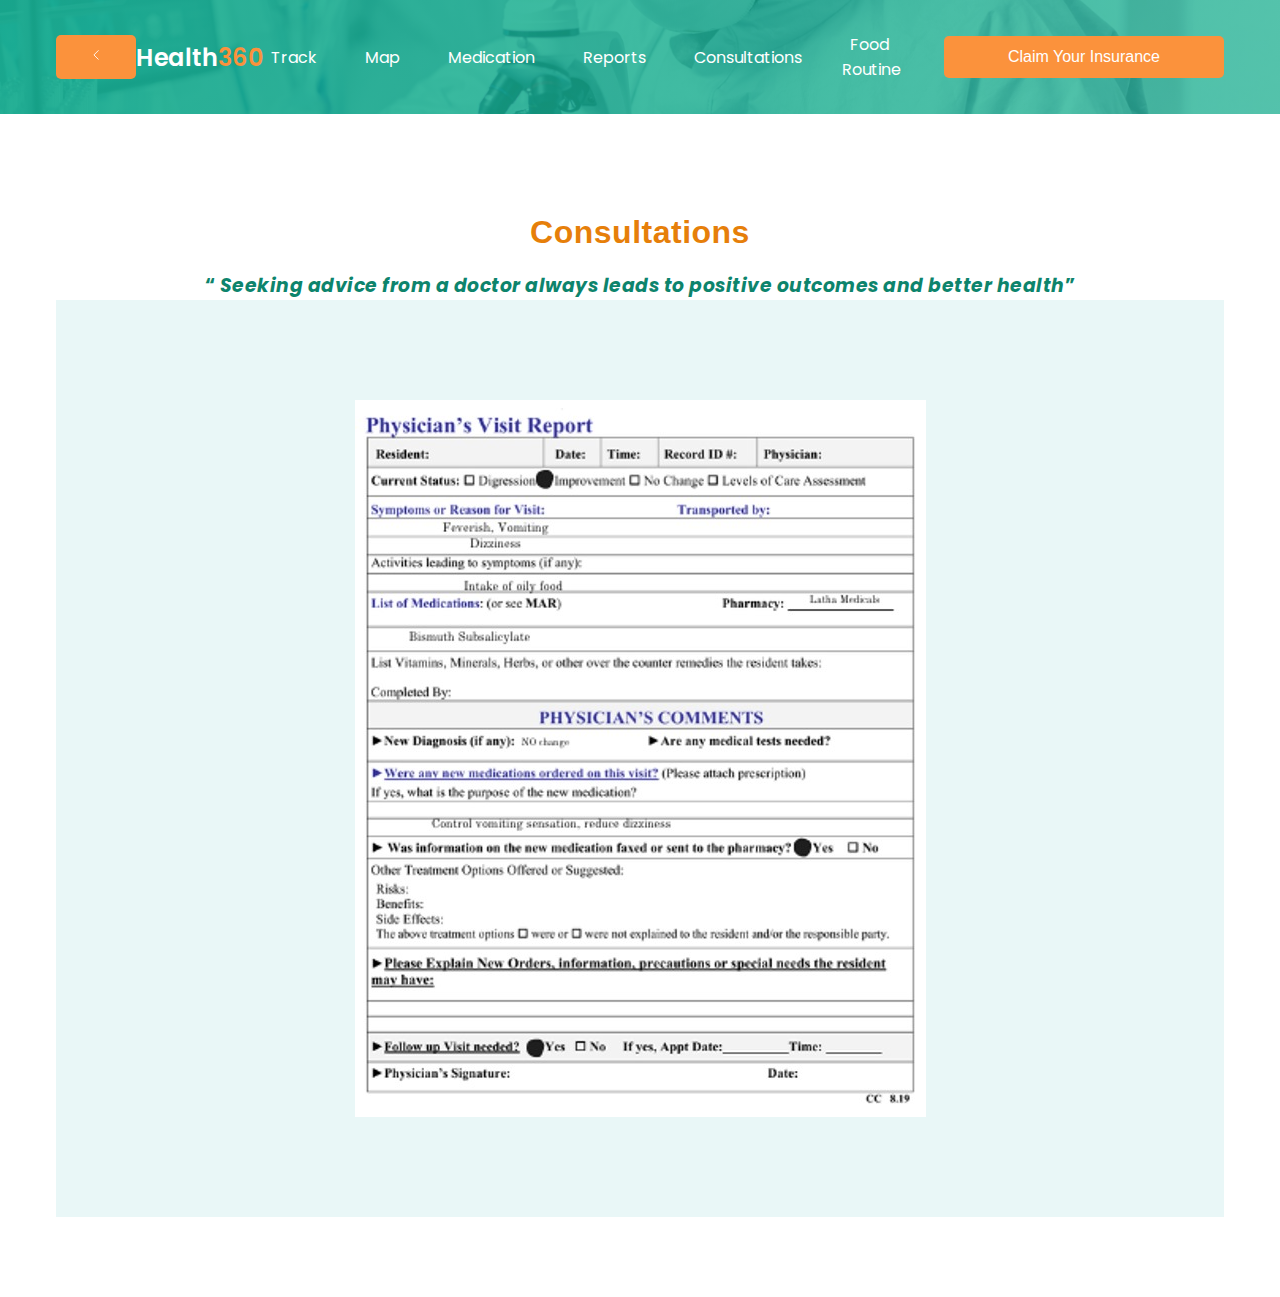
<file: Consultations.html>
<!DOCTYPE html>
<html lang="en">
<head>
    <meta charset="UTF-8">
    <meta name="viewport" content="width=device-width, initial-scale=1.0">
    <link rel="stylesheet" href="styles.css" />
    <link rel="icon" href="assets/logo.png" type="image/x-icon">
    <title>HEALTH 360</title>
</head>
<body>
    <header>
        <nav class="section__container nav__container">
            <button class="btn" >
                <a href="index.html">
                <span class="back-button"></span> 
                </a>
            </button>
            <div class="nav__logo">Health<span>360</span></div>
            <ul class="nav__links">
                <li class="link"><a href="track.html">Track</a></li>
                <li class="link"><a href="map.html">Map</a></li>
                <li class="link"><a href="Medications.html">Medication</a></li>
                <li class="link"><a href="Reports.html">Reports</a></li>
                <li class="link"><a href="Consultations.html">Consultations</a></li>
                <li class="link"><a href="Food routine.html">Food Routine</a></li>
            </ul>
            <button class="btn"><a href="Insurance.html" class="btn">Claim Your Insurance</a></button>
          </nav>
    </header>

    <section class="section__container track__container">
        <h1>Consultations</h1>
        <h3><q><i>
            Seeking advice from a doctor always leads to positive outcomes and better health</i></q></h3>
        <div class ="section__container  track__header">
            <div class="Consultation_image">
                <img src="assets/Consultations.jpg">
            </div>  
                

        </div>
    </section>
</body>
</html>
</file>
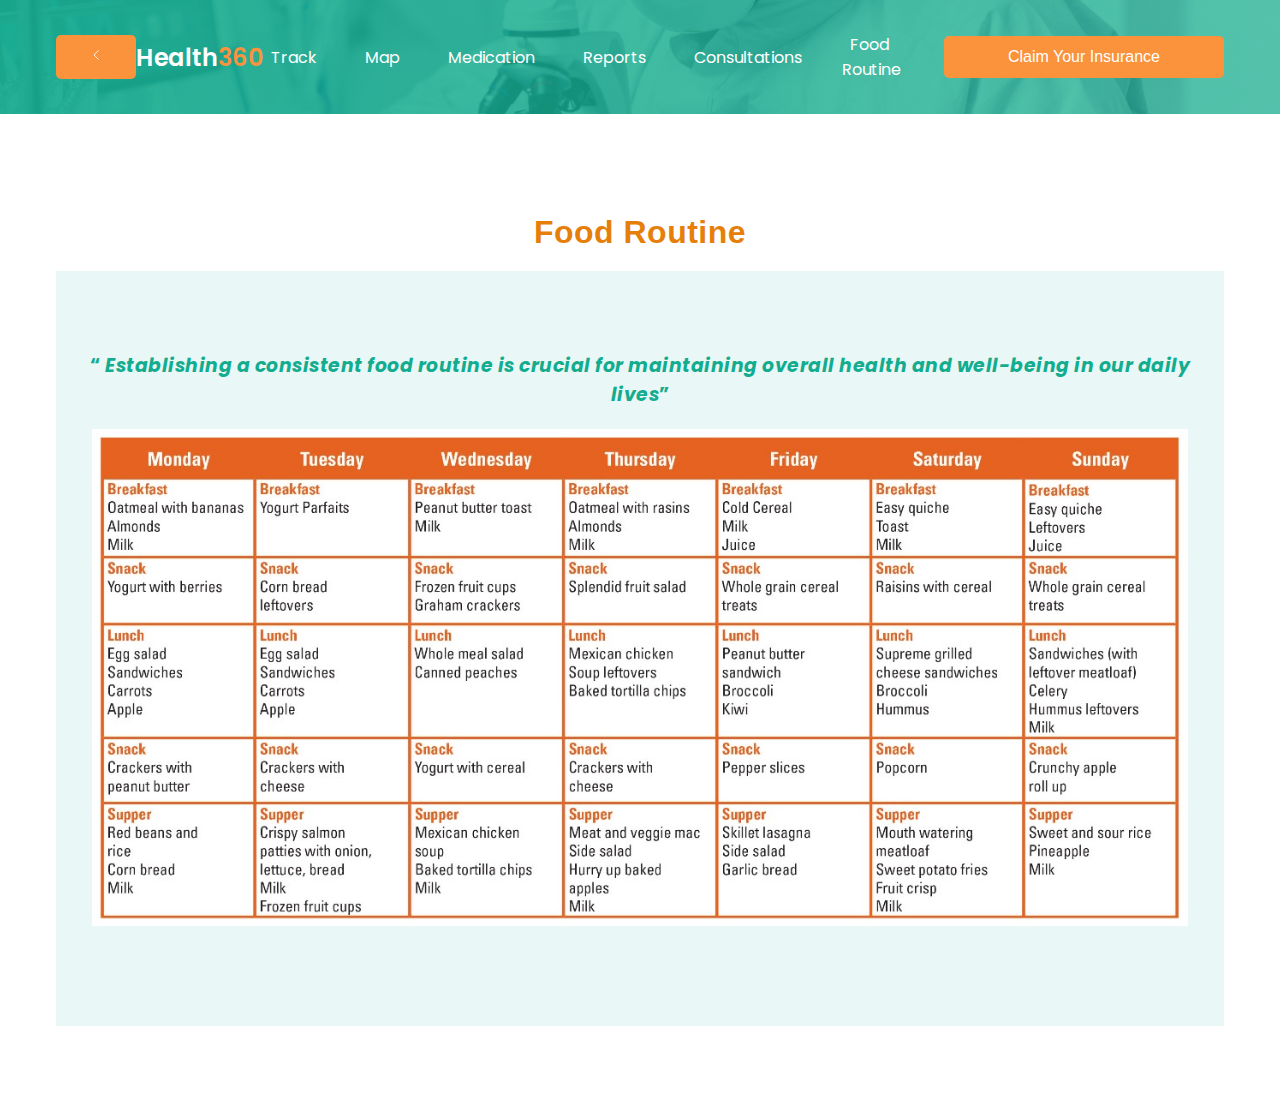
<file: Food routine.html>
<!DOCTYPE html>
<html lang="en">
<head>
    <meta charset="UTF-8">
    <meta name="viewport" content="width=device-width, initial-scale=1.0">
    <link rel="stylesheet" href="styles.css" />
    <link rel="icon" href="assets/logo.png" type="image/x-icon">
    <title>HEALTH 360</title>
</head>
<body>
    <header>
        <nav class="section__container nav__container">
            <button class="btn" >
                <a href="index.html">
                <span class="back-button"></span> 
                </a>
            </button>
            <div class="nav__logo">Health<span>360</span></div>
            <ul class="nav__links">
                <li class="link"><a href="track.html">Track</a></li>
                <li class="link"><a href="map.html">Map</a></li>
                <li class="link"><a href="Medications.html">Medication</a></li>
                <li class="link"><a href="Reports.html">Reports</a></li>
                <li class="link"><a href="Consultations.html">Consultations</a></li>
                <li class="link"><a href="Food routine.html">Food Routine</a></li>
            </ul>
            <button class="btn"><a href="Insurance.html" class="btn">Claim Your Insurance</a></button>
          </nav>
    </header>

    <section class="section__container track__container">
        <h1>Food Routine</h1>
        <div class ="section__container  track__header">
            <h3><q><i>
                Establishing a consistent food routine is crucial for maintaining overall health and well-being in our daily lives</i></q></h3>
                
                <div class="food_routine">
                    <img src="assets/Food routine.jpg">
                </div>

        </div>
    </section>
</body>
</html>
</file>
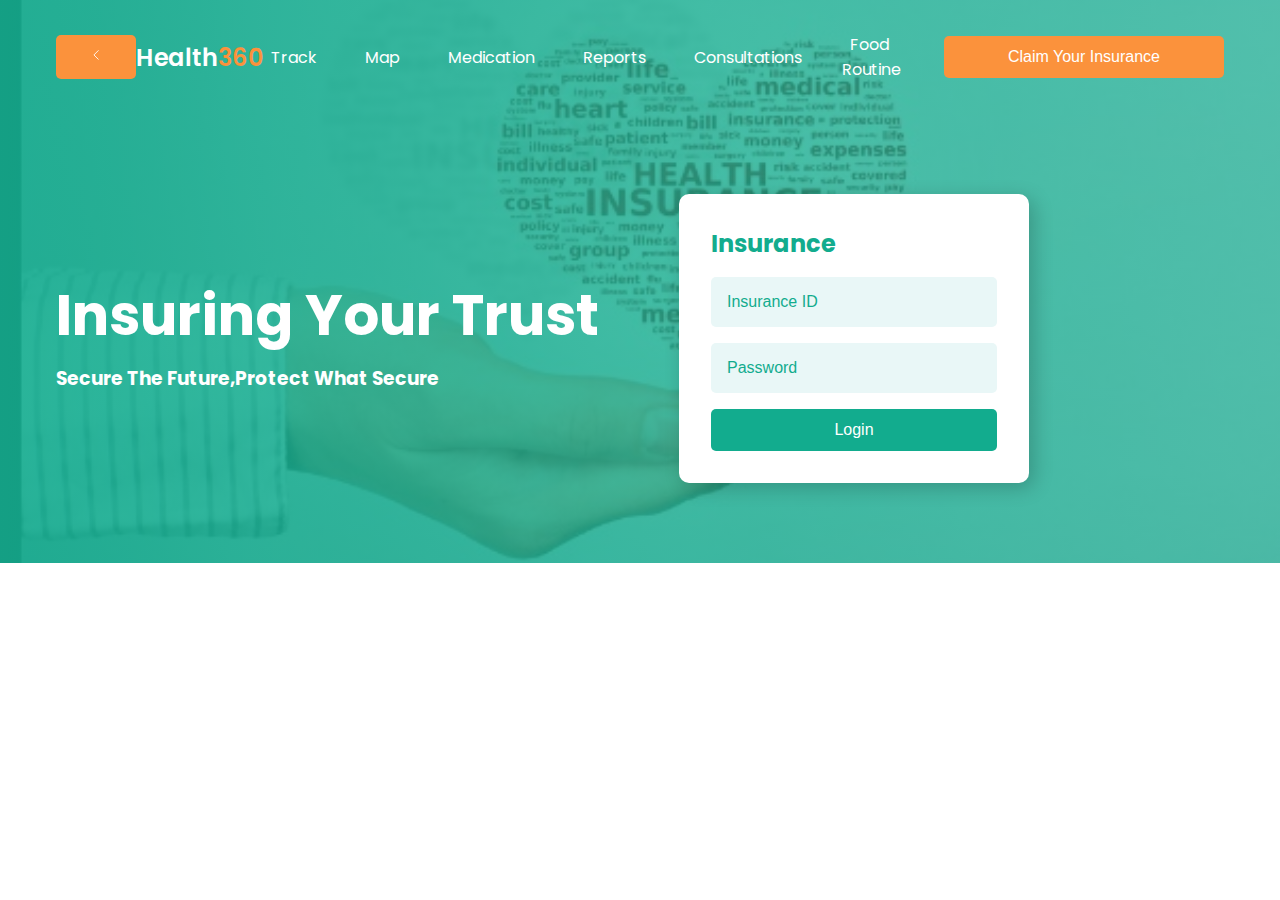
<file: Insurance.html>
<!DOCTYPE html>
<html lang="en">
<head>
    <meta charset="UTF-8">
    <meta name="viewport" content="width=device-width, initial-scale=1.0">
    <link rel="stylesheet" href="styles.css" />
    <link rel="icon" href="assets/logo.png" type="image/x-icon">
    <title>HEALTH 360</title>
</head>
<body class="Insurance__body">
  <header class="Insurance__image">
        <nav class="section__container nav__container">
            <button class="btn" >
                <a href="index.html">
                <span class="back-button"></span> 
                </a>
            </button>
            <div class="nav__logo">Health<span>360</span></div>
            <ul class="nav__links">
                <li class="link"><a href="track.html">Track</a></li>
                <li class="link"><a href="map.html">Map</a></li>
                <li class="link"><a href="Medications.html">Medication</a></li>
                <li class="link"><a href="Reports.html">Reports</a></li>
                <li class="link"><a href="Consultations.html">Consultations</a></li>
                <li class="link"><a href="Food routine.html">Food Routine</a></li>
            </ul>
            <button class="btn"><a href="Insurance.html" class="btn">Claim Your Insurance</a></button>
          </nav>
          <div class="section__container header__container">
            <div class="header__content">
              <h1>Insuring Your Trust</h1>
              <h3>Secure The Future,Protect What Secure</h3>
              
            </div>
            <div class="header__form">
              <form>
                <h4>Insurance</h4>
                <input type="text" placeholder="Insurance ID" />
                <input type="password" placeholder="Password" />
                
                <button class="btn form__btn">Login</button>
              </form>
            </div>
          </div>
    </header>

    
</body>
</html>
</file>
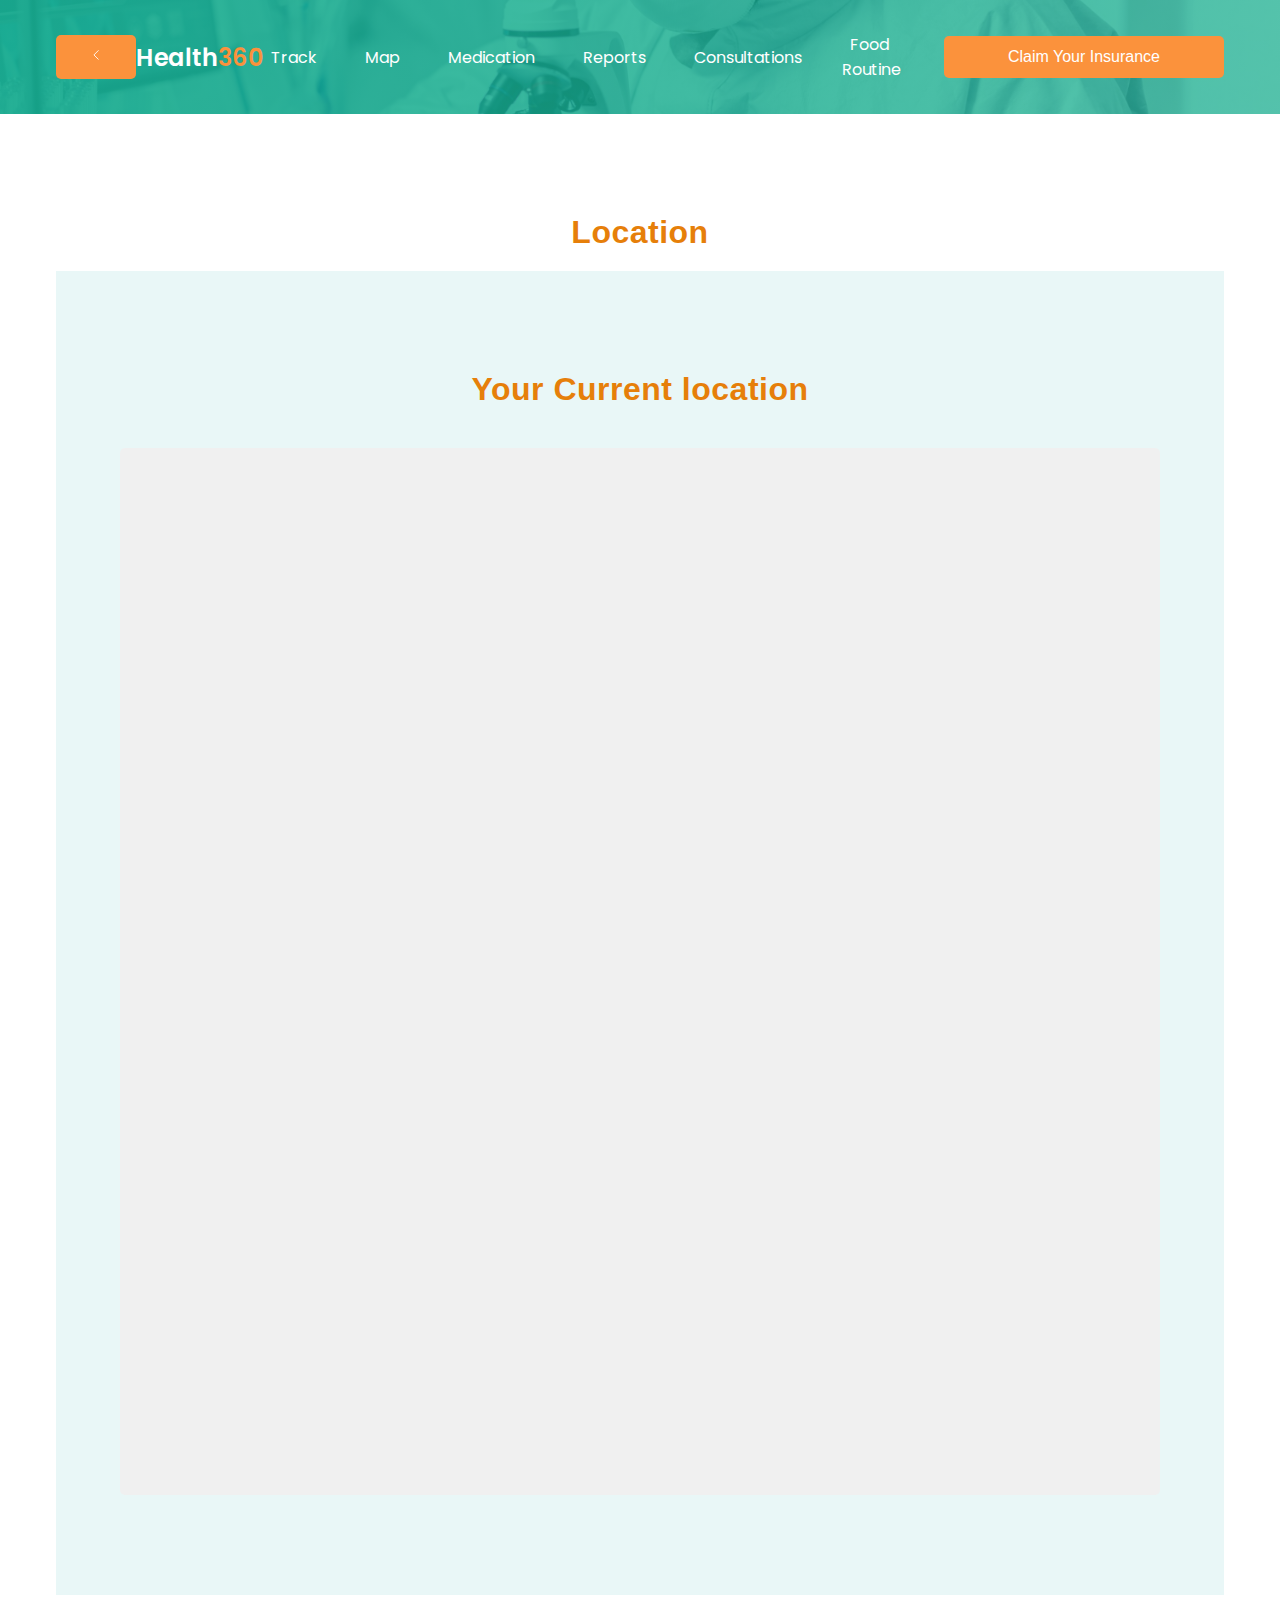
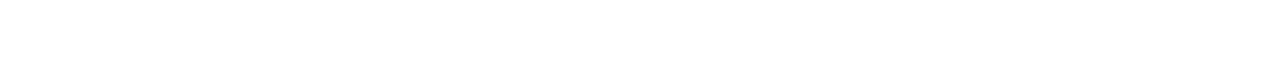
<file: map.html>
<!DOCTYPE html>
<html lang="en">
<head>
    <meta charset="UTF-8">
    <meta name="viewport" content="width=device-width, initial-scale=1.0">
    <link rel="stylesheet" href="styles.css" />
    <link rel="icon" href="assets/logo.png" type="image/x-icon">
    <title>HEALTH 360</title>
</head>
<body>
    <header>
        <nav class="section__container nav__container">
            <button class="btn" >
                <a href="index.html">
                <span class="back-button"></span> 
                </a>
            </button>

            <div class="nav__logo">Health<span>360</span></div>
            <ul class="nav__links">
              <li class="link"><a href="track.html">Track</a></li>
              <li class="link"><a href="map.html">Map</a></li>
              <li class="link"><a href="Medications.html">Medication</a></li>
              <li class="link"><a href="Reports.html">Reports</a></li>
              <li class="link"><a href="Consultations.html">Consultations</a></li>
              <li class="link"><a href="Food routine.html">Food Routine</a></li>
            </ul>
            <button class="btn"><a href="Insurance.html" class="btn">Claim Your Insurance</a></button>
          </nav>
    </header>

    <section class="section__container track__container">
        <h1>Location</h1>
        <div class ="section__container  track__header">
            <h1>Your Current location </h1>
            <div class="location-container" id="locationContainer">
                <iframe src="https://www.google.com/maps/embed?pb=!1m18!1m12!1m3!1d5322.379149758408!2d77.08371017882985!3d10.99976259516252!2m3!1f0!2f0!3f0!3m2!1i1024!2i768!4f13.1!3m3!1m2!1s0x3ba85695d582db7b%3A0x55286f9c43c3294d!2sKalaignarKarunanidhi%20Institute%20Of%20Technology!5e0!3m2!1sen!2sin!4v1709743576545!5m2!1sen!2sin" width="1000" height="1000" style="border:0;" allowfullscreen="" loading="lazy" referrerpolicy="no-referrer-when-downgrade"></iframe>
            </div>   

        </div>
    </section>
</body>
</html>
</file>
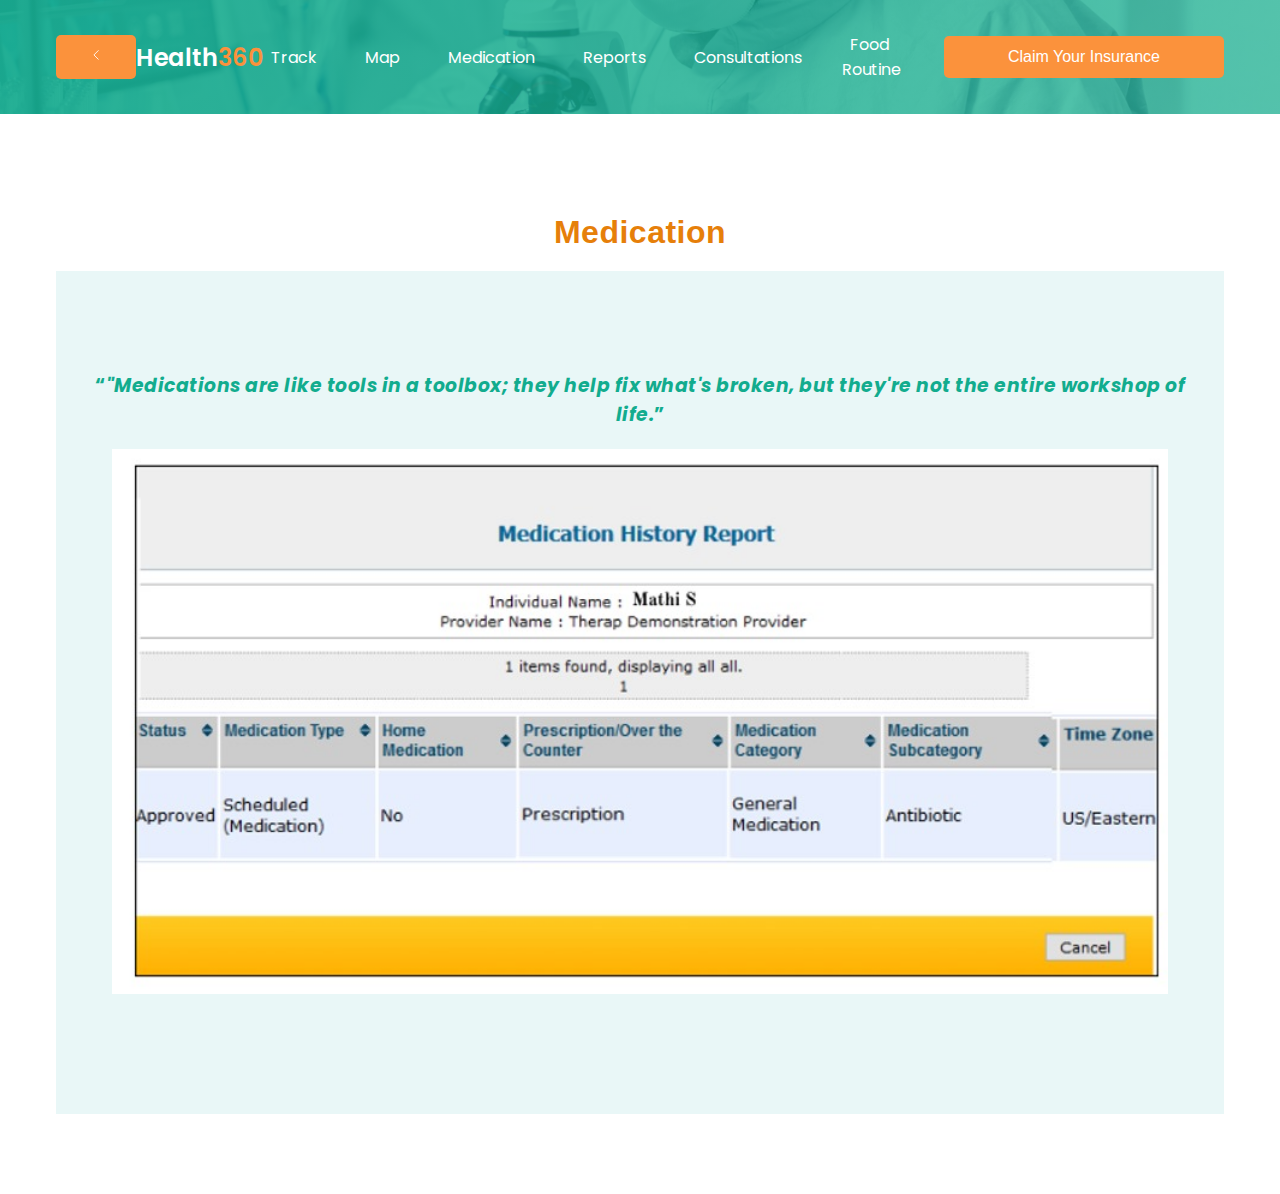
<file: Medications.html>
<!DOCTYPE html>
<html lang="en">
<head>
    <meta charset="UTF-8">
    <meta name="viewport" content="width=device-width, initial-scale=1.0">
    <link rel="stylesheet" href="styles.css" />
    <link rel="icon" href="assets/logo.png" type="image/x-icon">
    <title>HEALTH 360</title>
</head>
<body>
    <header>
        <nav class="section__container nav__container">
            <button class="btn" >
                <a href="index.html">
                <span class="back-button"></span> 
                </a>
            </button>
            <div class="nav__logo">Health<span>360</span></div>
            <ul class="nav__links">
                <li class="link"><a href="track.html">Track</a></li>
                <li class="link"><a href="map.html">Map</a></li>
                <li class="link"><a href="Medications.html">Medication</a></li>
                <li class="link"><a href="Reports.html">Reports</a></li>
                <li class="link"><a href="Consultations.html">Consultations</a></li>
                <li class="link"><a href="Food routine.html">Food Routine</a></li>
            </ul>
            
            <button class="btn"><a href="Insurance.html" class="btn">Claim Your Insurance</a></button>
          </nav>
    </header>

    <section class="section__container track__container">
        <h1>Medication</h1>
        <div class ="section__container  track__header">
          
            <div class="Medication_report">
                <h3 ><q><i>"Medications are like tools in a toolbox; they help fix what's broken, but they're not the entire workshop of life.</i></q></h3>
                <img  class="medication_image"src="assets/Medications.jpg">
            </div>

        </div>
    </section>
</body>
</html>
</file>
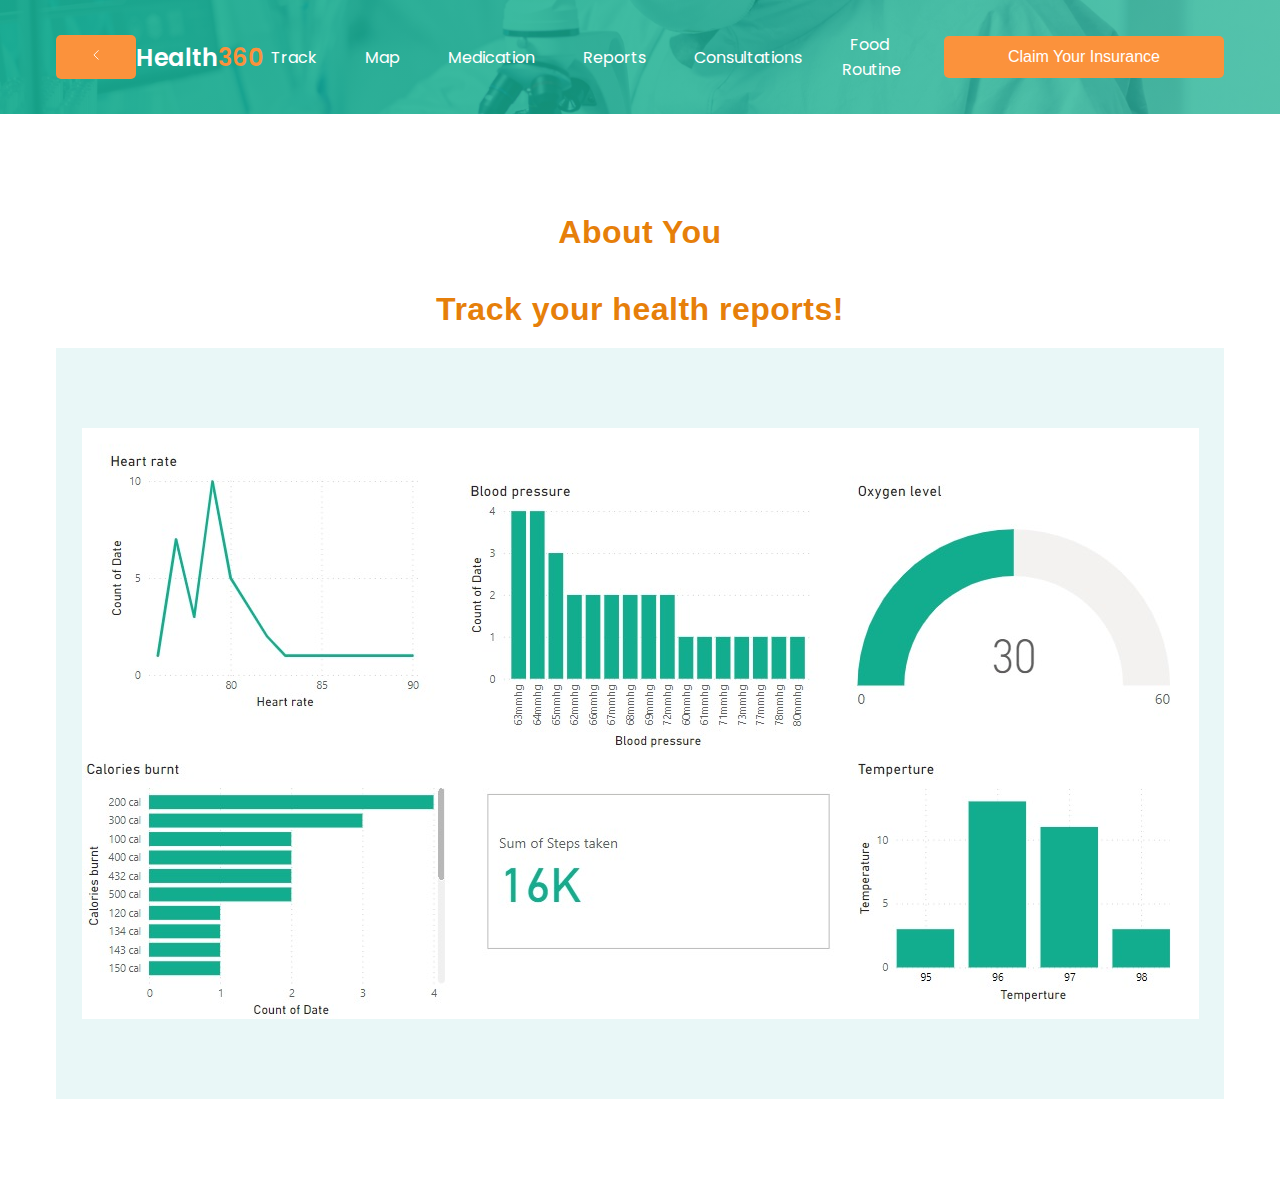
<file: track.html>
<!DOCTYPE html>
<html lang="en">
<head>
    <meta charset="UTF-8">
    <meta name="viewport" content="width=device-width, initial-scale=1.0">
    <link rel="stylesheet" href="styles.css" />
    <link rel="icon" href="assets/logo.png" type="image/x-icon">
    <title>HEALTH 360</title>
</head>
<body>
    <header>
        <nav class="section__container nav__container">
            <button class="btn" >
                <a href="index.html">
                <span class="back-button"></span> 
                </a>
            </button>
            <div class="nav__logo">Health<span>360</span></div>
            <ul class="nav__links">
                <li class="link"><a href="track.html">Track</a></li>
                <li class="link"><a href="map.html">Map</a></li>
                <li class="link"><a href="Medications.html">Medication</a></li>
                <li class="link"><a href="Reports.html">Reports</a></li>
                <li class="link"><a href="Consultations.html">Consultations</a></li>
                <li class="link"><a href="Food routine.html">Food Routine</a></li>
            </ul>
            
            <button class="btn"><a href="Insurance.html" class="btn">Claim Your Insurance</a></button>
          </nav>
    </header>

    <section class="section__container track__container">
        <h1>About You</h1>
        <h1>Track your health reports!</h1>
        <div class ="section__container  track__header">
                
                <div class="track__image">
                    <img src="assets/track.jpg">
                </div>

        </div>
    </section>
</body>
</html>
</file>
<file: styles.css>
@import url("https://fonts.googleapis.com/css2?family=Poppins:wght@400;500;600;700&display=swap");

:root {
  --primary-color: #12ac8e;
  --primary-color-dark: #0d846c;
  --primary-color-light: #e9f7f7;
  --secondary-color: #fb923c;
  --text-dark: #333333;
  --text-light: #767268;
  --white: #ffffff;
  --max-width: 1200px;
}

* {
  padding: 0;
  margin: 0;
  box-sizing: border-box;
}

.section__container {
  max-width: var(--max-width);
  margin: auto;
  padding: 5rem 1rem;
}
.login_avatar{
  width:150px;
  height:150px;
}
.steps_walked {
  display: inline-block;
  width: 1em;
  height: 1em;
  --svg: url("data:image/svg+xml,%3Csvg xmlns='http://www.w3.org/2000/svg' viewBox='0 0 24 24'%3E%3Cpath fill='%23000' d='M14.12 10H19V8.2h-3.62l-2-3.33c-.3-.5-.84-.84-1.46-.84c-.18 0-.34.03-.5.08L6 5.8V11h1.8V7.33l2.11-.66L6 22h1.8l2.87-8.11L13 17v5h1.8v-6.41l-2.49-4.54l.73-2.87M14 3.8c1 0 1.8-.8 1.8-1.8S15 .2 14 .2S12.2 1 12.2 2S13 3.8 14 3.8'/%3E%3C/svg%3E");
  background-color: currentColor;
  -webkit-mask-image: var(--svg);
  mask-image: var(--svg);
  -webkit-mask-repeat: no-repeat;
  mask-repeat: no-repeat;
  -webkit-mask-size: 100% 100%;
  mask-size: 100% 100%;
}
.heartbeat {
  display: inline-block;
  width: 1em;
  height: 1em;
  --svg: url("data:image/svg+xml,%3Csvg xmlns='http://www.w3.org/2000/svg' viewBox='0 0 256 256'%3E%3Cpath fill='%23000' d='M71.76 140H31.7a12 12 0 1 1 0-24h33.63l12.45-18.66a12 12 0 0 1 20 0l22 33l6-9a12 12 0 0 1 10-5.34h24a12 12 0 1 1 0 24h-17.6l-12.46 18.66a12 12 0 0 1-20 0l-22-33l-6 9a12 12 0 0 1-9.96 5.34M177.91 28c-20.12 0-38 7.93-50.07 21.56C115.74 35.93 97.89 28 77.76 28a66 66 0 0 0-65.69 58.68A12 12 0 0 0 36 89.32A42 42 0 0 1 77.76 52c17.83 0 32.75 9.4 38.95 24.54a12 12 0 0 0 22.25 0C145.16 61.4 160.08 52 177.91 52A42.08 42.08 0 0 1 220 94c0 29.42-25.86 57.77-47.56 76.36a329 329 0 0 1-44.58 31.81c-10.87-6.45-35.37-22-56.51-42.73a12 12 0 1 0-16.84 17.12c30.39 29.81 66.15 49.2 67.66 50a12.06 12.06 0 0 0 11.39 0C138 224.14 244 166.34 244 94a66.12 66.12 0 0 0-66.09-66'/%3E%3C/svg%3E");
  background-color: currentColor;
  -webkit-mask-image: var(--svg);
  mask-image: var(--svg);
  -webkit-mask-repeat: no-repeat;
  mask-repeat: no-repeat;
  -webkit-mask-size: 100% 100%;
  mask-size: 100% 100%;
}
.calories-burnt{
  display: inline-block;
  width: 1em;
  height: 1em;
  --svg: url("data:image/svg+xml,%3Csvg xmlns='http://www.w3.org/2000/svg' viewBox='0 0 2048 2048'%3E%3Cpath fill='%23000' d='M384 1280q0 88 23 170t64 153t100 129t130 100t153 65t170 23q66 0 131-13t125-41v137q-123 45-256 45q-106 0-204-27t-183-78t-156-120t-120-155t-77-184t-28-204q0-84 18-165t52-155t84-140t113-122q6 37 18 78t29 81t38 77t46 65q22 25 52 25q27 0 45-19t19-46q0-11-3-20t-10-18q-56-82-86-163t-31-182q0-119 45-224t124-183T992 46t224-46h64v64q0 177 66 330t190 278t190 278t66 330h-128q0-152-56-281t-162-236q-130-132-204-288t-88-343q-83 11-153 50t-123 99t-81 135t-29 160q0 79 23 141t68 126q19 28 29 54t11 62q0 40-15 75t-42 61t-61 42t-75 15q-46 0-81-17t-62-46t-49-65t-39-72q-45 75-68 158t-23 170m1664 384v128h-256v256h-128v-256h-256v-128h256v-256h128v256z'/%3E%3C/svg%3E");
  background-color: currentColor;
  -webkit-mask-image: var(--svg);
  mask-image: var(--svg);
  -webkit-mask-repeat: no-repeat;
  mask-repeat: no-repeat;
  -webkit-mask-size: 100% 100%;
  mask-size: 100% 100%;
}
.blood-pressure{
  display: inline-block;
  width: 1em;
  height: 1em;
  --svg: url("data:image/svg+xml,%3Csvg xmlns='http://www.w3.org/2000/svg' viewBox='0 0 24 24'%3E%3Cpath fill='%23000' d='M2 9V6q0-.825.588-1.412T4 4h16q.825 0 1.413.588T22 6v5.5h-2V6H4v3zm8.675 11H4q-.825 0-1.412-.587T2 18v-3h2v3h6.075q.075.525.225 1.025t.375.975M17 22q-2.075 0-3.537-1.463T12 17q0-2.075 1.463-3.537T17 12q2.075 0 3.538 1.463T22 17q0 2.075-1.463 3.538T17 22m.2-4.5l2.275-2.275l-.7-.7L16.5 16.8zM2 13v-2h3.6L7 13.775L10.35 7h1.275l1.95 3.9q-.45.275-.862.575t-.763.675l-.95-1.9L7.625 17h-1.25l-2-4z'/%3E%3C/svg%3E");
  background-color: currentColor;
  -webkit-mask-image: var(--svg);
  mask-image: var(--svg);
  -webkit-mask-repeat: no-repeat;
  mask-repeat: no-repeat;
  -webkit-mask-size: 100% 100%;
  mask-size: 100% 100%;
}
.oxygen-tank {
  display: inline-block;
  width: 1em;
  height: 1em;
  --svg: url("data:image/svg+xml,%3Csvg xmlns='http://www.w3.org/2000/svg' viewBox='0 0 48 48'%3E%3Cpath fill='%23000' fill-rule='evenodd' d='M19 6.048h-2v2h5v2h-5v2.083c2.838.476 5 2.944 5 5.917v2H10v-2a6.002 6.002 0 0 1 5-5.917v-2.083h-2.17a3.001 3.001 0 0 1-5.83-1a3 3 0 0 1 5.83-1H15v-2h-2v-2h6zm-9 16v21a1 1 0 0 0 1 1h10a1 1 0 0 0 1-1v-21zm0-14a1 1 0 1 0 0 2a1 1 0 0 0 0-2m16 13a4 4 0 1 1 8 0v6a4 4 0 0 1-8 0zm4-2a2 2 0 0 0-2 2v6a2 2 0 0 0 4 0v-6a2 2 0 0 0-2-2m5 7h3a1 1 0 1 1 0 2a3 3 0 0 0-3 3v2a1 1 0 0 0 1 1h5v-2h-4v-1a1 1 0 0 1 1-1a3 3 0 0 0 0-6h-3z' clip-rule='evenodd'/%3E%3C/svg%3E");
  background-color: currentColor;
  -webkit-mask-image: var(--svg);
  mask-image: var(--svg);
  -webkit-mask-repeat: no-repeat;
  mask-repeat: no-repeat;
  -webkit-mask-size: 100% 100%;
  mask-size: 100% 100%;
}
.health--temperature {
  display: inline-block;
  width: 1em;
  height: 1em;
  --svg: url("data:image/svg+xml,%3Csvg xmlns='http://www.w3.org/2000/svg' viewBox='0 0 32 32'%3E%3Cpath fill='%23000' d='M13 17.26V6a4 4 0 0 0-8 0v11.26a7 7 0 1 0 8 0M9 4a2 2 0 0 1 2 2v7H7V6a2 2 0 0 1 2-2m0 24a5 5 0 0 1-2.5-9.33l.5-.28V15h4v3.39l.5.28A5 5 0 0 1 9 28M20 4h10v2H20zm0 6h7v2h-7zm0 6h10v2H20zm0 6h7v2h-7z'/%3E%3C/svg%3E");
  background-color: currentColor;
  -webkit-mask-image: var(--svg);
  mask-image: var(--svg);
  -webkit-mask-repeat: no-repeat;
  mask-repeat: no-repeat;
  -webkit-mask-size: 100% 100%;
  mask-size: 100% 100%;
}

.back-button {
  display: inline-block;
  width: 1em;
  height: 1em;
  background-repeat: no-repeat;
  background-size: 100% 100%;
  background-image: url("data:image/svg+xml,%3Csvg xmlns='http://www.w3.org/2000/svg' viewBox='0 0 72 72'%3E%3Cpath fill='none' stroke='white' stroke-linecap='round' stroke-linejoin='round' stroke-miterlimit='10' stroke-width='4' d='m46.196 16.205l-19.392 19.46l19.392 19.46'/%3E%3C/svg%3E");
}

.section__header {
  margin-bottom: 0.5rem;
  font-size: 2rem;
  font-weight: 600;
  color: var(--text-dark);
}
.gis--poi-map {
  display: inline-block;
  width: 1em;
  height: 1em;
  --svg: url("data:image/svg+xml,%3Csvg xmlns='http://www.w3.org/2000/svg' viewBox='0 0 100 100'%3E%3Cpath fill='%23000' d='m70.387 70l-3.854 7.247l18.87-3.085c-3.808-1.91-8.963-3.275-15.016-4.162m-48.61 1.58C13.037 73.885 7.5 77.662 7.5 83.272a8.4 8.4 0 0 0 .774 3.497l30.285-4.95zM91.79 80l-42.15 6.87l11.116 12.646C79.01 97.881 92.5 92.05 92.5 83.272c0-1.17-.252-2.257-.71-3.271m-49.272 8.055l-28.48 4.655C21.566 97.374 34.853 100 50 100c.918 0 1.815-.026 2.719-.045z'/%3E%3Cpath fill='%23000' d='M50.002 0c-16.3 0-29.674 13.333-29.674 29.596c0 6.252 1.987 12.076 5.342 16.865l19.234 33.25l.082.107c.759.991 1.5 1.773 2.37 2.348c.87.576 1.95.92 3.01.814c2.118-.212 3.415-1.708 4.646-3.376l.066-.086l21.234-36.141l.012-.023c.498-.9.866-1.816 1.178-2.708a29.246 29.246 0 0 0 2.17-11.05C79.672 13.333 66.302 0 50.002 0m0 17.045c7.071 0 12.59 5.509 12.59 12.55c0 7.043-5.519 12.55-12.59 12.55c-7.072 0-12.594-5.508-12.594-12.55c0-7.04 5.523-12.55 12.594-12.55' color='%23000'/%3E%3C/svg%3E");
  background-color:#0d846c;
  -webkit-mask-image: var(--svg);
  mask-image: var(--svg);
  -webkit-mask-repeat: no-repeat;
  mask-repeat: no-repeat;
  -webkit-mask-size: 100% 100%;
  mask-size: 100% 100%;
}
.medicine-pill {
  display: inline-block;
  width: 1em;
  height: 1em;
  --svg: url("data:image/svg+xml,%3Csvg xmlns='http://www.w3.org/2000/svg' viewBox='0 0 24 24'%3E%3Cg fill='none' stroke='%23000' stroke-linecap='round' stroke-linejoin='round' stroke-width='1.5'%3E%3Cpath d='M8.6 16.4a4.6 4.6 0 0 1-6.5-6.5l7.8-7.8a4.6 4.6 0 0 1 6.5 6.5M5.999 5.999l4.25 4.25'/%3E%3Cpath d='M23.25 15.75a7.669 7.669 0 0 1-6 7.5a7.669 7.669 0 0 1-6-7.5V13.5a1.5 1.5 0 0 1 1.5-1.5h9a1.5 1.5 0 0 1 1.5 1.5zm-6-.75v4.5M15 17.25h4.5'/%3E%3C/g%3E%3C/svg%3E");
  background-color: currentColor;
  -webkit-mask-image: var(--svg);
  mask-image: var(--svg);
  -webkit-mask-repeat: no-repeat;
  mask-repeat: no-repeat;
  -webkit-mask-size: 100% 100%;
  mask-size: 100% 100%;
}

.Health--report {
  display: inline-block;
  width: 1em;
  height: 1em;
  --svg: url("data:image/svg+xml,%3Csvg xmlns='http://www.w3.org/2000/svg' viewBox='0 0 32 32'%3E%3Cpath fill='%23000' d='M10 18h8v2h-8zm0-5h12v2H10zm0 10h5v2h-5z'/%3E%3Cpath fill='%23000' d='M25 5h-3V4a2 2 0 0 0-2-2h-8a2 2 0 0 0-2 2v1H7a2 2 0 0 0-2 2v21a2 2 0 0 0 2 2h18a2 2 0 0 0 2-2V7a2 2 0 0 0-2-2M12 4h8v4h-8Zm13 24H7V7h3v3h12V7h3Z'/%3E%3C/svg%3E");
  background-color: currentColor;
  -webkit-mask-image: var(--svg);
  mask-image: var(--svg);
  -webkit-mask-repeat: no-repeat;
  mask-repeat: no-repeat;
  -webkit-mask-size: 100% 100%;
  mask-size: 100% 100%;
}
.icon-hospital {
  display: inline-block;
  width: 1em;
  height: 1em;
  --svg: url("data:image/svg+xml,%3Csvg xmlns='http://www.w3.org/2000/svg' viewBox='0 0 24 24'%3E%3Cg fill='none' stroke='%23000' stroke-width='1.5'%3E%3Cpath stroke-linecap='round' d='M22 22H2'/%3E%3Cpath d='M17 22V6c0-1.886 0-2.828-.586-3.414C15.828 2 14.886 2 13 2h-2c-1.886 0-2.828 0-3.414.586C7 3.172 7 4.114 7 6v16m14 0V8.5c0-1.404 0-2.107-.337-2.611a2 2 0 0 0-.552-.552C19.607 5 18.904 5 17.5 5M3 22V8.5c0-1.404 0-2.107.337-2.611a2 2 0 0 1 .552-.552C4.393 5 5.096 5 6.5 5'/%3E%3Cpath stroke-linecap='round' d='M12 22v-3m-2-7h4m-8.5-1H7m-1.5 3H7m10-3h1.5M17 14h1.5m-13-6H7m10 0h1.5M10 15h4'/%3E%3Cpath stroke-linecap='round' stroke-linejoin='round' d='M12 9V5m2 2h-4'/%3E%3C/g%3E%3C/svg%3E");
  background-color: currentColor;
  -webkit-mask-image: var(--svg);
  mask-image: var(--svg);
  -webkit-mask-repeat: no-repeat;
  mask-repeat: no-repeat;
  -webkit-mask-size: 100% 100%;
  mask-size: 100% 100%;
}
.Food-Routine{
  display: inline-block;
  width: 1em;
  height: 1em;
  --svg: url("data:image/svg+xml,%3Csvg xmlns='http://www.w3.org/2000/svg' viewBox='0 0 48 48'%3E%3Cg fill='%23000' fill-rule='evenodd' clip-rule='evenodd'%3E%3Cpath d='M9.614 16.63c1.556-1.608 3.112-2.144 5.186-1.072c1.868.965 2.895 1.061 3.838 1.071c.983-.01 2.052-.106 3.998-1.071c2.16-1.072 3.78-.536 5.401 1.072c1.91 1.896 2.5 3.87 2.701 5.361c.024.12.044.24.063.36a3.501 3.501 0 0 0-.912 6.306l-.079.203a3.5 3.5 0 1 0-3.52 6.02a12.05 12.05 0 0 1-.277.331c-.835.869-1.785 1.426-2.815 1.256c-3.24-.537-3.78-.537-4.32-.537h-.47c-.518 0-1.037 0-4.148.537c-2.49.428-4.49-3.753-5.482-5.896c-1.56-3.363-1.871-6.8-1.757-8.58c.193-1.492.76-3.465 2.593-5.36'/%3E%3Cpath d='M37.845 18.09a4.5 4.5 0 0 1 2.716 5.755c-.032.089-.075.17-.127.243a4.503 4.503 0 0 1 .88 5.801a4.514 4.514 0 0 1-1.055 1.166a4.48 4.48 0 0 1-.519 2.585a4.5 4.5 0 1 1-5.108 7.341a4.5 4.5 0 0 1-7.093-4.988a4.5 4.5 0 0 1 0-8.987a4.5 4.5 0 0 1 4.501-5.999c.01-.067.026-.135.05-.202a4.5 4.5 0 0 1 5.755-2.715m-1.983 21.307a2.5 2.5 0 1 0 2.578-4.153a1.005 1.005 0 0 1-.1-.042c-.665.46-1.46.746-2.318.792c.167.47.258.978.258 1.506c0 .678-.15 1.32-.418 1.897m.16-12.39a4.496 4.496 0 0 1 3.49 1.977a2.514 2.514 0 0 0 .457-1.091a2.5 2.5 0 0 0-3.692-2.573a4.496 4.496 0 0 1-.255 1.686m-.283-3.648a4.51 4.51 0 0 1 2.943-.2a2.5 2.5 0 0 0-4.71-1.678a.971.971 0 0 1-.029.072a4.52 4.52 0 0 1 1.796 1.806M31.78 23a2.5 2.5 0 1 0 0 5a2.5 2.5 0 0 0 0-5m-4 6a2.5 2.5 0 1 0 0 5a2.5 2.5 0 0 0 0-5m5.5 2.5a2.5 2.5 0 1 1 5 0a2.5 2.5 0 0 1-5 0m-1.5 3.5a2.5 2.5 0 1 0 0 5a2.5 2.5 0 0 0 0-5M7.565 8.001h1.133c2.84 0 5.514 1.277 7.466 2.972a11.959 11.959 0 0 1 1.716 1.832v-2.239a1 1 0 1 1 2 0v6.6a.998.998 0 0 1-.38.785V18h-.068a.995.995 0 0 1-1.106-.002c-2.44-.044-4.892-.993-6.822-2.516c-1.976-1.56-3.476-3.78-3.798-6.358zm9.746 7.91c-.354-1.091-1.196-2.332-2.458-3.428c-1.36-1.18-3.08-2.079-4.884-2.376c.483 1.462 1.473 2.779 2.774 3.806c1.333 1.051 2.947 1.76 4.568 1.999'/%3E%3Cpath d='m37.968 9.144l.182 1.118c.455 2.803-.377 5.648-1.738 7.846c-1.338 2.162-3.334 3.92-5.415 4.258l-.987.16l-.16-.986c-.4-2.465.142-5.11 1.364-7.31c1.223-2.2 3.175-4.036 5.667-4.767zm-1.694 2.71c-1.365.712-2.507 1.9-3.312 3.348c-.824 1.484-1.266 3.19-1.241 4.83c1.02-.525 2.11-1.555 2.99-2.977c.948-1.53 1.559-3.373 1.564-5.2'/%3E%3C/g%3E%3C/svg%3E");
  background-color: currentColor;
  -webkit-mask-image: var(--svg);
  mask-image: var(--svg);
  -webkit-mask-repeat: no-repeat;
  mask-repeat: no-repeat;
  -webkit-mask-size: 100% 100%;
  mask-size: 100% 100%;
}
.section-header-para{
  align-items: center;
}
.btn {
  padding: 0.75rem 2rem;
  outline: none;
  border: none;
  font-size: 1rem;
  white-space: nowrap;
  color: var(--white);
  background-color: var(--secondary-color);
  border-radius: 5px;
  cursor: pointer;
}

img {
  width: 100%;
  display: flex;
}

a {
  text-decoration: none;
}

body {
  font-family: "Poppins", sans-serif;
}

header {
  background-image: linear-gradient(
      to right,
      rgba(18, 172, 142, 0.9),
      rgba(18, 172, 142, 0.7)
    ),
    url("assets/header.jpg");
  background-position: center center;
  background-size: cover;
  background-repeat: no-repeat;
}
.Insurance__image{
  background-image: linear-gradient(
      to right,
      rgba(18, 172, 142, 0.9),
      rgba(18, 172, 142, 0.7)
    ),
    url("assets/Insurance.jpg");
  background-position: center center;
  background-size: cover;
  background-repeat: no-repeat;
}

.nav__container {
  padding: 2rem 1rem;
  display: flex;
  align-items: center;
  justify-content: space-between;
}

.nav__logo {
  font-size: 1.5rem;
  font-weight: 600;
  color: var(--white);
}

.nav__logo span {
  color: var(--secondary-color);
}

.nav__links {
  list-style: none;
  display: flex;
  align-items: center;
  justify-content: center;
  gap: 2rem;
}

.link a {
  padding: 0.5rem;
  color: white;
}

.link a:hover {
  padding: 0.75rem 2rem;
  outline: none;
  border: none;
  font-size: 1rem;
  white-space: nowrap;
  color: var(--white);
  background-color: var(--secondary-color);
  border-radius: 5px;
  cursor: pointer;

}

.header__container {
  display: flex;
  align-items: center;
  gap: 5rem;
}

.header__container h1 {
  margin-bottom: 1rem;
  max-width: 800px;
  font-size: 3.5rem;
  line-height: 4rem;
  color: var(--white);
}
.header__content{
  color:#ffffff
}

.header__container p {
  margin-bottom: 2rem;
  max-width: 600px;
  color: var(--primary-color-light);
}



.service__header {
  display: flex;
  align-items: center;
  justify-content: space-between;
  gap: 2rem;
}

.service__header__content p {
  max-width: 600px;
  color: var(--text-light);
}



.service__grid {
  margin-top: 4rem;
  display: grid;
  grid-template-columns: repeat(3, 1fr);
  gap: 2rem;
}

.service__card {
  padding: 2rem;
  text-align: center;
  border-radius: 10px;
  box-shadow: 5px 5px 20px rgba(231, 49, 49, 0.1);
  cursor: pointer;
}
.health__card {
  padding: 2rem;
  text-align: center;
  border-radius: 10px;
  box-shadow: 10px 10px 15px rgba(1, 14, 10, 0.1);
  background-color: #e9f7f7;
  opacity: 0.35;
  cursor: pointer;
}
.health__card h4{
  color:#01110e;
  font-weight: bold;
}
.steps_walked { 
  color:#03493b;
  size: 50px;
}
.heartbeat { 
  color:#03493b;
  size: 50px;
}
.calories-burnt { 
  color:#03493b;
  size: 50px;
}
.blood-pressure{ 
  color:#03493b;
  size: 50px;
}
.oxygen-tank{ 
  color:#03493b;
  size: 50px;
}
.health--temperature{ 
  color:#03493b;
  size: 50px;
}


.service__card span {
  display: inline-block;
  margin-bottom: 1rem;
  padding: 10px 20px;
  font-size: 2.5rem;
  color: var(--primary-color);
  background-color: var(--primary-color-light);
  border-radius: 100%;
  transition: 0.3s;
}

.service__card h4 {
  margin-bottom: 0.5rem;
  font-size: 1.2rem;
  font-weight: 600;
  color: var(--text-dark);
}

.service__card p {
  margin-bottom: 1rem;
  color: var(--text-light);
}

.service__card a {
  color: var(--primary-color);
}

.service__card a:hover {
  color: var(--primary-color-dark);
}

.service__card:hover span {
  color: var(--primary-color-light);
  background-color: var(--primary-color);
}
.section-header-para{
  font-size: 35px;
}
.section__header{
  font-weight: bold;
}



.footer {
  background-color: var(--primary-color-light);
}

.footer__container {
  display: grid;
  grid-template-columns: 400px repeat(3, 1fr);
  gap: 2rem;
}

.footer__col h3 {
  margin-bottom: 1rem;
  font-size: 1.5rem;
  font-weight: 600;
  color: var(--primary-color);
}

.footer__col h3 span {
  color: var(--secondary-color);
}

.footer__col h4 {
  margin-bottom: 1rem;
  font-size: 1.2rem;
  font-weight: 600;
  color: var(--primary-color);
}

.footer__col p {
  margin-bottom: 1rem;
  color: var(--text-dark);
  cursor: pointer;
  transition: 0.3s;
}

.footer__col p:hover {
  color: var(--primary-color);
}

.footer__col i {
  color: var(--primary-color);
}

.footer__bar {
  background-color: var(--primary-color);
}

.footer__bar__content {
  max-width: var(--max-width);
  margin: auto;
  padding: 0.5rem 1rem;
  display: flex;
  align-items: center;
  justify-content: space-between;
  gap: 2rem;
}

.footer__bar__content p {
  font-size: 0.8rem;
  color: var(--white);
}

.footer__socials {
  display: flex;
  align-items: center;
  gap: 1rem;
  font-size: 1rem;
  color: var(--white);
  cursor: pointer;
}

@media (width < 900px) {
  .service__grid {
    grid-template-columns: repeat(2, 1fr);
    gap: 1rem;
  }

  .about__container {
    grid-template-columns: repeat(1, 1fr);
  }

  .about__image {
    grid-area: 1/1/2/2;
  }

  .about__content {
    text-align: center;
  }

  .why__container {
    grid-template-columns: repeat(1, 1fr);
  }

  .why__content {
    text-align: center;
  }

  .why__grid {
    text-align: left;
  }

  .doctors__grid {
    grid-template-columns: repeat(2, 1fr);
    gap: 1rem;
  }

  .footer__container {
    grid-template-columns: repeat(2, 1fr);
  }
}

@media (width < 780px) {
  .nav__links {
    display: none;
  }

  .header__container {
    flex-direction: column;
  }
}

@media (width < 600px) {
  .service__header {
    flex-direction: column;
    text-align: center;
  }

  .service__grid {
    grid-template-columns: repeat(1, 1fr);
  }

  .why__grid {
    column-gap: 1rem;
  }

  .doctors__header {
    flex-direction: column;
    text-align: center;
  }

  .doctors__grid {
    grid-template-columns: repeat(1, 1fr);
  }

  .footer__bar__content {
    flex-direction: column;
    gap: 1rem;
  }
}

.track__container{
  text-align: center;
  font-weight: 10px;
  letter-spacing: 0.5px;
  color:#0d846c
}

.track__header {
  display: flex;
  flex-direction: column;
  justify-content: flex-start; /* Align content to the top */
  align-items: center;
  height: 100%;
  text-align: center;
  background-color: var(--primary-color-light);
  color: var(--primary-color);
}

.location-container {
  background-color: #f0f0f0;
  padding: 20px;
  margin: 20px;
  border-radius: 5px;
}

.medical_reports{
  padding: 20px;
}
.food_routine{
  padding: 20px;
}
.Medication_report{
  padding: 20px;
}
.medication_image{
  padding: 20px;
  width: 100%;
}
.Consultation_image{
  padding :20px;
  height: 100%;
}
.track__container h1{
  padding: 20px;
  font-family:Arial, Helvetica, sans-serif ;
  color: #e67f0a;
}

.header__form {
  width: 100%;
  max-width: 350px;
}

.header__form form {
  display: grid;
  gap: 1rem;
  padding: 2rem;
  background-color: var(--white);
  border-radius: 10px;
  box-shadow: 5px 5px 20px rgba(0, 0, 0, 0.2);
}

.header__form input {
  padding: 1rem;
  outline: none;
  border: none;
  font-size: 1rem;
  color: var(--primary-color);
  background-color: var(--primary-color-light);
  border-radius: 5px;
}

.header__form input::placeholder {
  color: var(--primary-color);
}

.form__btn {
  background-color: var(--primary-color);
  transition: 0.3s;
}

.form__btn:hover {
  background-color: var(--primary-color-dark);
}

.header__form h4 {
  font-size: 1.5rem;
  font-weight: 700;
  color: var(--primary-color);
}

.Insurance__body{
  background-color: #0d846c(
      to right,
      rgba(18, 172, 142, 0.9),
      rgba(18, 172, 142, 0.7)
    )
}

.track__header{
  max-width: 100%;
  max-height: 100%;
}
</file>
